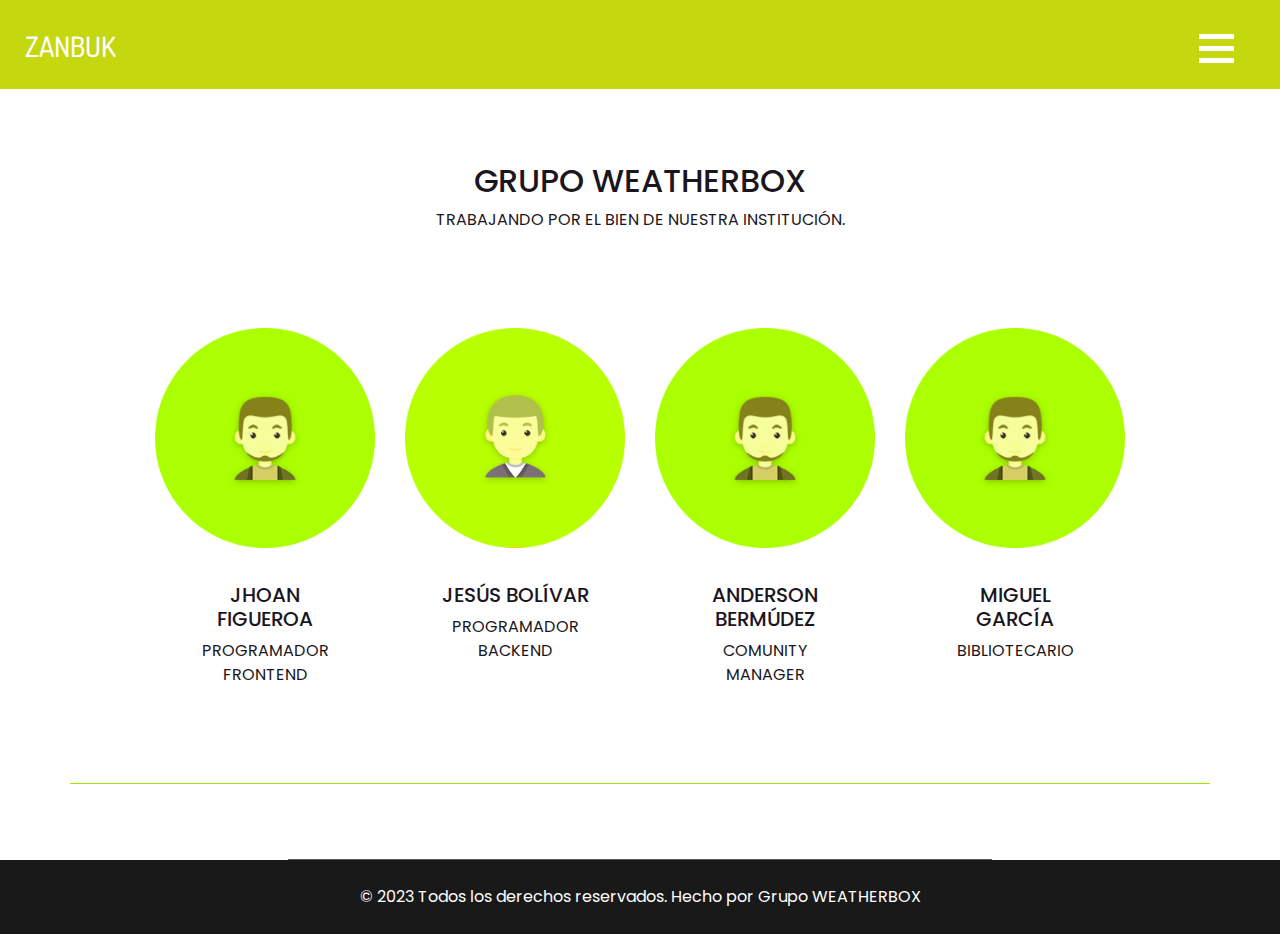
<file: team.html>
<!DOCTYPE html>
<html>

<head>
  <!-- Basic -->
  <meta charset="utf-8" />
  <meta http-equiv="X-UA-Compatible" content="IE=edge" />
  <!-- Mobile Metas -->
  <meta name="viewport" content="width=device-width, initial-scale=1, shrink-to-fit=no" />
  <!-- Site Metas -->
  <meta name="keywords" content="" />
  <meta name="description" content="" />
  <meta name="author" content="" />

  <title>ZANBUK</title>

  <!-- slider stylesheet -->
  <link rel="stylesheet" type="text/css"
    href="https://cdnjs.cloudflare.com/ajax/libs/OwlCarousel2/2.1.3/assets/owl.carousel.min.css" />

  <!-- bootstrap core css -->
  <link rel="stylesheet" type="text/css" href="css/bootstrap.css" />

  <!-- fonts style -->
  <link href="https://fonts.googleapis.com/css?family=Dosis:400,500|Poppins:400,600,700&display=swap" rel="stylesheet">
  <!-- Custom styles for this template -->
  <link href="css/style.css" rel="stylesheet" />
  <!-- responsive style -->
  <link href="css/responsive.css" rel="stylesheet" />
</head>

<body class="sub_page">
  <div class="hero_area">
    <!-- header section strats -->
    <header class="header_section">
      <div class="container-fluid">
        <nav class="navbar navbar-expand-lg custom_nav-container">
          <a class="navbar-brand" href="index.html">
            <span>
              ZANBUK
            </span>
          </a>

          <div class="navbar-collapse" id="">
            <div class="d-none d-lg-flex ml-auto flex-column flex-lg-row align-items-center">
         
             
            </div>

            <div class="custom_menu-btn">
              <button onclick="openNav()">
                <span class="s-1">

                </span>
                <span class="s-2">

                </span>
                <span class="s-3">

                </span>
              </button>
            </div>
            <div id="myNav" class="overlay">
              <div class="overlay-content">
                <a href="index.html">INICIO</a>
              
                <a href="librería.html">LIBRERÍA</a>

                <a href="contact.html">CONTÁCTANOS</a>

              </div>
            </div>
          </div>
        </nav>
      </div>
    </header>
    <!-- end header section -->

  </div>


  <!-- team section  -->
  <section class="team_section layout_padding">
    <div class="container">
      <h2>
        GRUPO WEATHERBOX
      </h2>
      <p>
        TRABAJANDO POR EL BIEN DE NUESTRA INSTITUCIÓN.
      </p>
    </div>
    <div class="container">
      <div class="team_card-container layout_padding2">
        <div class="team_card">
          <div class="team_img-box">
            <img src="images/team-1.png" alt="">
          </div>
          <div class="team_detail-box">
            <h5>
              JHOAN FIGUEROA
            </h5>
            <p>
            PROGRAMADOR FRONTEND
            </p>
            <div class="team_follow">
              <h6>
                
              </h6>
              <div class="team_social">
                <div>
                
                </div>
                <div>
                
                </div>
                <div>
                
                </div>
                <div>
                
                </div>
              </div>
            </div>
          </div>
        </div>
        <div class="team_card">
          <div class="team_img-box">
            <img src="images/team-2.png" alt="">
          </div>
          <div class="team_detail-box">
            <h5>
              JESÚS BOLÍVAR
            </h5>
            <p>
              PROGRAMADOR BACKEND
            </p>
            <div class="team_follow">
              <h6>
                
              </h6>
              <div class="team_social">
                <div>
                 
                </div>
                <div>
               
                </div>
                <div>
               
                </div>
                <div>
                 
                </div>
              </div>
            </div>
          </div>
        </div>
        <div class="team_card">
          <div class="team_img-box">
            <img src="images/team-1.png" alt="">
          </div>
          <div class="team_detail-box">
            <h5>
              ANDERSON BERMÚDEZ
            </h5>
            <p>
              COMUNITY MANAGER
            </p>
            <div class="team_follow">
              <h6>
                
              </h6>
             <div class="team_social">
                <div>
                 
                </div>
                <div>
              
                </div>
                <div>
                 
                </div>
                <div>
                
                </div>
              </div>
            </div>
          </div>
        </div>
        

  
  <div class="team_card">
    <div class="team_img-box">
      <img src="images/team-1.png" alt="">
    </div>
    <div class="team_detail-box">
      <h5>
        MIGUEL GARCÍA
      </h5>
      <p>
      BIBLIOTECARIO
      </p>
      <div class="team_follow">
        <h6>
          
        </h6>

</div>
</section>


  <hr class="footer_hr">
  <!-- footer section -->
  <section class="container-fluid footer_section">
    <p>
      &copy;
      2023 Todos los derechos reservados. Hecho por
      <a href="index.html">Grupo WEATHERBOX</a>
    </p>
  </section>
  <!-- footer section -->

  <script type="text/javascript" src="js/jquery-3.4.1.min.js"></script>
  <script type="text/javascript" src="js/bootstrap.js"></script>



  <script>
    function openNav() {
      document.getElementById("myNav").classList.toggle("menu_width")
      document.querySelector(".custom_menu-btn").classList.toggle("menu_btn-style")
    }
  </script>


</body>

</html>
</file>
<file: css/style.css>
body {
  font-family: "Poppins", sans-serif;
  color: #1b161d;
  background-color: #ffffff;
}

.body-bg {
  background-image: url(../images/body-bg.png);
  background-size: cover;
  background-repeat: no-repeat;
}

.layout_padding {
  padding: 75px 0;
}

.layout_padding2 {
  padding: 45px 0;
}

.layout_padding2-top {
  padding-top: 45px;
}

.layout_padding2-bottom {
  padding-bottom: 45px;
}

.layout_padding-top {
  padding-top: 75px;
}

.layout_padding-bottom {
  padding-bottom: 75px;
}

/*header section*/


.hero_area {
  height: 98vh;
  position: relative;
}

.sub_page .hero_area {
  height: auto;
}

.hero_area::before {
  content: "";
  position: absolute;
  width: 100%;
  height: 102%;
  left: 0;
  top: 0;
  background-color: #c4d70f;
  clip-path: polygon(0 0, 100% 0, 100% 73%, 0% 100%);
}

.sub_page .hero_area::before {
  clip-path: none;
}


.hero_area.sub_pages {
  height: auto;
}

.header_section .container-fluid {
  padding-right: 25px;
  padding-left: 25px;
}

.header_section .nav_container {
  margin: 0 auto;
}

.custom_nav-container.navbar-expand-lg .navbar-nav .nav-link img {
  width: 22px;
  margin-right: 15px;
}

.custom_nav-container.navbar-expand-lg .navbar-nav .nav-link {
  padding: 0px 25px;
  color: #fefeff;
  text-align: center;
  font-family: "Roboto", sans-serif;
}

.custom_menu-btn {
  z-index: 9;
  position: absolute;
  right: 15px;
  top: 14px;
}

.custom_menu-btn button {
  margin-top: 12px;
  outline: none;
  border: none;
  background-color: transparent;

}

.custom_menu-btn button span {
  display: block;
  width: 35px;
  height: 5px;
  background-color: #fff;
  margin: 7px 0;
  transition: all .3s;
}

.menu_btn-style {
  position: fixed;
  right: 29px;
  top: 14px;
}

.custom_menu-btn .s-2 {
  transition: all .1s;
}

.menu_btn-style button .s-1 {
  transform: rotate(45deg) translateY(17px);
}

.menu_btn-style button .s-2 {
  transform: translateX(100px);
}

.menu_btn-style button .s-3 {
  transform: rotate(-45deg)translateY(-17px);
}

.overlay {
  height: 100%;
  width: 0;
  position: fixed;
  z-index: 1;
  top: 0;
  left: 0;
  background-color: rgb(0, 0, 0);
  background-color: rgba(0, 0, 0, 0.9);
  overflow-x: hidden;
  transition: 0.5s;
}

.overlay .closebtn {
  position: absolute;
  top: 0;
  right: 30px;
  font-size: 60px;
}

.overlay a {
  padding: 0px;
  text-decoration: none;
  font-size: 22px;
  color: #f1f1f1;
  display: block;
  transition: 0.3s;
}

.overlay-content {
  position: relative;
  top: 25%;
  width: 100%;
  text-align: center;
  margin-top: 30px;
}

.menu_width {
  width: 100%;
}



a,
a:hover,
a:focus {
  text-decoration: none;
}

a:hover,
a:focus {
  color: initial;
}

.btn,
.btn:focus {
  outline: none !important;
  box-shadow: none;
}

.custom_nav-container .nav_search-btn {
  background-image: url(../images/search-icon.png);
  background-size: 18px;
  background-repeat: no-repeat;
  width: 35px;
  height: 35px;
  padding: 0;
  border: none;
  margin: 0 40px 0 15px;
  background-position: center;

}

.navbar-brand {
  display: flex;
  align-items: center;
}

.navbar-brand img {
  width: 40px;
  margin-right: 5px;
}

.navbar-brand span {
  font-family: 'Dosis', sans-serif;
  text-transform: uppercase;
  font-size: 28px;
  font-weight: 500;
  color: #fefeff;
  margin-top: 5px;

}

.custom_nav-container {
  z-index: 99999;
  padding: 15px 0;
}

.custom_nav-container .navbar-toggler {
  outline: none;
}

.custom_nav-container .navbar-toggler .navbar-toggler-icon {
  background-image: url(../images/menu.png);
  background-size: 55px;
}

.quote_btn-container a {
  display: inline-block;
  padding: 5px 15px;
  background-color: #fc5d35;
  color: #f7f7f7;
  font-size: 14px;
  text-transform: uppercase;
}

/*end header section*/

/* slider section */


.slider_section .row {
  align-items: center;
}

.slider_detail {
  color: #fefeff;
}

.slider_detail h1 {
  font-weight: bold;
  text-transform: uppercase;
}

.slider_detail h1 span {
  color: #010106;
}

.slider_detail p {
  margin: 25px 0 35px 0;
}

.slider_detail a {
  display: inline-block;
  padding: 9px 35px;
  border: 2px solid #fefeff;
  color: #fefeff;
  border-radius: 35px;
}

.slider_detail a:hover {
  background-color: #fefeff;
  color: #010106;
}

.slider_img-box img {
  width: 100%;
  position: relative;
  z-index: 2;
}

.slider_img-box::after {
  content: "";
  position: absolute;
  top: 50%;
  left: 50%;
  transform: translate(-50%, -50%);
  width: 90%;
  height: 40%;
  background-color: #fff;
  filter: blur(95px) opacity(.7);

}

.slider_section .carousel-indicators {
  font-family: 'Dosis', sans-serif;
  font-weight: 500;
  color: #fff;
  justify-content: flex-start;
  margin: 0;
  left: 5%;
  align-self: center;
}

.slider_section .carousel-indicators li {
  text-indent: initial;
  background-color: transparent;
  text-align: center;
  font-size: 16px;
  line-height: 10px;
  opacity: 0.9;
}

.slider_section .carousel-indicators .active {
  font-size: 24px;
}

.slider_section #carouselExampleControls,
.carousel-inner,
.carousel-item {
  height: 100%;
}

.slider_section .carousel_btn-container {
  width: 100px;
  position: absolute;
  top: 75vh;
  display: flex;
  justify-content: space-between;
  left: 50%;
  transform: translateX(-50%);
  z-index: 999;
}

.slider_section .carousel-control-prev,
.slider_section .carousel-control-next {
  position: relative;
  width: 45px;
  height: 45px;
  border: none;
  border-radius: 100%;
  opacity: 1;
  background-repeat: no-repeat;
  background-size: 28px;
  background-position: center;
  background-color: #fff;
  transform: translateY(-50%);
  -webkit-box-shadow: 2px 0px 23px -4px rgba(0, 0, 0, 0.32);
  -moz-box-shadow: 2px 0px 23px -4px rgba(0, 0, 0, 0.32);
  box-shadow: 2px 0px 23px -4px rgba(0, 0, 0, 0.32);
}

.slider_section .carousel-control-prev:hover,
.slider_section .carousel-control-next:hover {
  background-color: #292727;
  background-size: 12px;

}

.slider_section .carousel-control-prev {
  background-image: url(../images/left-black-arrow.png);
}

.slider_section .carousel-control-next {
  background-image: url(../images/right-black-arrow.png);
}

.slider_section .carousel-control-prev:hover {
  background-image: url(../images/prev.png);
}

.slider_section .carousel-control-next:hover {
  background-image: url(../images/next.png);
}

/* end slider section */

/* about section */
.about_section {
  margin-top: 45px;
  text-align: center;
}

.about_section h4 {
  font-size: 22px;
}

.about_card-container {
  display: flex;
  justify-content: center;
}

.about_card {
  margin: 45px 20px;
  width: 30%;
  min-width: 300px;
  height: 540px;
}

.about_card .about-detail {
  padding: 2px 25px 35px 25px;
  height: 420px;
  -webkit-box-shadow: -1px 0px 25px 9px rgba(0, 0, 0, 0.09);
  -moz-box-shadow: -1px 0px 25px 9px rgba(0, 0, 0, 0.09);
  box-shadow: -1px 0px 25px 9px rgba(0, 0, 0, 0.09);
}

.about_card .about_img-box {
  width: 110px;
  height: 104px;
  margin: 50px auto;

}

.about_card .about-detail p {
  margin-top: 15px;
}

.about_card img {
  width: 100%;
}

.about_card a {
  display: inline-block;
  padding: 8px 25px;
  border: 2px solid #c4d70f;
  color: #c4d70f;
  border-radius: 35px;
  margin-top: 55px;
}

.about_card a:hover {
  background-color: #c4d70f;
  color: #fefeff;
}


/* end about section */

/* client section */

/* portfolio section */
.portfolio_section {
  text-align: center;
}

.portfolio_section .row>div {
  margin: 20px 0;

}

.portfolio_img-box img {
  width: 100%;
  height: max-content;
}

/* end portfolio section */

/* team section */

.team_section {
  text-align: center;
}

.team_card-container {
  display: flex;
  flex-wrap: wrap;
  justify-content: center;
  border-bottom: 1px solid #9be604;
}

.team_card {
  width: 250px;
  padding: 0 15px;
  margin: 35px 0;
}

.team_card h5 {
  text-transform: uppercase;
}

.team_card img {
  width: 100%;
}

.team_detail-box {
  width: 150px;
  margin: 35px auto 0 auto;
}

.team_social {
  display: flex;
  justify-content: space-between;
}

.team_follow h6 {
  color: #9be604;
}

/* end team section */

/* contact section */
.contact_section .row {
  align-items: center;
}

.contact_section h2 {
  text-align: center;
  text-transform: uppercase;
}

.contact_section p {
  color: #787877;
  text-align: center;
  font-size: 20px;
  margin-bottom: 0;
}


.contact_section label {
  display: flex;
  flex-direction: column;
  color: #797879;
  margin-bottom: 25px;
}

.contact_section input,
.contact_section textarea {
  outline: none;
  border: 1px solid #c1c1c2;
  width: 90%;
  height: 45px;
  padding: 0 15px;
  margin-top: 5px;
}

.contact_section textarea {
  height: 175px;
  padding: 5px;
}

.contact_form-container {
  padding: 15px 0 15px 0;
}

.contact_form-container button {
  border: none;
  background-color: #a0e711;
  color: #fff;
  padding: 12px 45px;
  font-size: 14px;
  border-radius: 25px;
  text-transform: uppercase;
}

.contact_img-box img {
  width: 100%;
}


/* contact section */

/* why section */
.Why_section {
  text-align: center;
}

.Why_section p {
  width: 85%;
  margin: 35px auto 0 auto;
}

/* end why section */

/* info section */
.info_section {
  position: relative;
}

.info_section::before {
  content: "";
  position: absolute;
  width: 100%;
  height: 100%;
  left: 0;
  bottom: -3px;
  background-color: #191919;
  clip-path: polygon(0 315px, 100% 0, 100% 100%, 0% 100%);
}

.info_content {
  margin-top: 250px;
}

.info_section img {
  width: 100%;
}

.info_section ul {
  padding: 0;
}

.info_section ul li {
  list-style-type: none;
  margin: 10px 0;
}

.info_section ul li a,
.info_section ul li a:hover {
  color: #fff;
}

.info_section h5 {
  margin-bottom: 12px;
  font-size: 22px;
  font-weight: bold;
  color: #fff;
}

.info_section .social-box {
  margin: 25px 0;
}

.info_logo .navbar-brand span {
  color: #fff;
}

.info_section .social-box img {
  width: 35px;
  margin-right: 5px;
}

.form_container form {
  display: flex;
  flex-direction: column;
  align-items: flex-start;
}


.info_section .form_container input {
  width: 95%;
  height: 45px;
  border-radius: 0;
  border: none;
  outline: none;
  padding-left: 5px;
  border-bottom: 1px solid #626262;
  background-color: transparent;
}


.info_section .form_container button {
  background-color: #a0e711;
  border: none;
  outline: none;
  color: #fff;
  padding: 8px 50px;
  text-transform: uppercase;
  font-size: 16px;
  border-radius: 25px;
  text-transform: uppercase;
  margin-top: 35px;

}

/* end info section */
.footer_hr {
  position: relative;
  width: 55%;
  margin: 0 auto;
  background-color: #626262;
}

/* footer section*/

.footer_section {
  background-color: #191919;
  padding: 25px 20px;
}

.footer_section p {
  color: #fefeff;
  margin: 0;
  text-align: center;
}

.footer_section a {
  color: #fefeff;
}

/* end footer section*/
</file>
<file: css/responsive.css>
@media (max-width: 1120px) {
    .hero_area {
        height: auto;
    }

    .slider_section {
        padding-bottom: 175px;
    }

    .slider_section .carousel_btn-container {
        top: 130%;
    }
}

@media (max-width: 992px) {
    .navbar-collapse {
        flex: 0;
    }

    .about_card-container {
        flex-wrap: wrap;
    }

}

@media (max-width: 768px) {
    .slider_detail {
        padding: 25px 15px;
        text-align: center;
    }

    .slider_section .carousel_btn-container {
        top: 112%;
    }
}

@media (max-width: 576px) {
    .info_section::before {
        clip-path: polygon(0 175px, 100% 0, 100% 100%, 0% 100%);
    }

    .info_content {
        margin-top: 150px;
    }
}

@media (max-width: 480px) {}

@media (max-width: 400px) {}

@media (max-width: 360px) {}

@media (min-width: 1200px) {
    .container {
        max-width: 1170px;
    }

}
</file>
